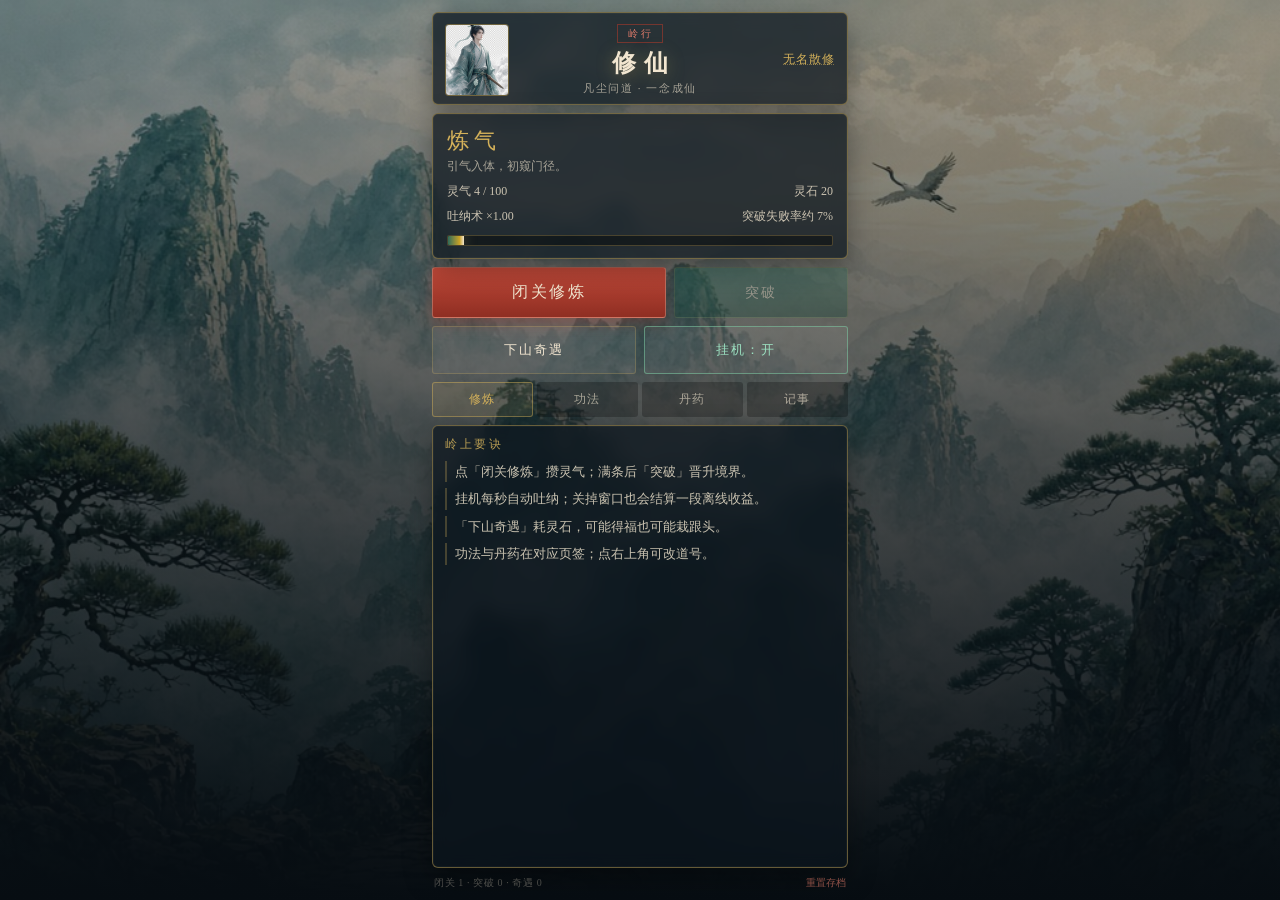
<file: web/index.html>
<!DOCTYPE html>
<html lang="zh-CN">
<head>
  <meta charset="UTF-8" />
  <meta name="viewport" content="width=device-width, initial-scale=1, viewport-fit=cover" />
  <meta name="apple-mobile-web-app-capable" content="yes" />
  <meta name="theme-color" content="#070d12" />
  <title>岭行 · 修仙</title>
  <link rel="stylesheet" href="style.css" />
</head>
<body>
  <div class="overlay" id="overlay"><span id="overlayText">突破</span></div>
  <div class="float-layer" id="floatLayer"></div>

  <div class="app">
    <header class="frame header">
      <img class="hero-thumb" id="hero" src="../assets/ai/hero.png" alt="修士" />
      <div class="header-mid">
        <div class="seal" id="title">岭行</div>
        <h1 class="title">修仙</h1>
        <p class="subtitle" id="subtitle">凡尘问道 · 一念成仙</p>
      </div>
      <div class="player" id="playerName" title="点此改道号">无名散修</div>
    </header>

    <section class="frame realm-card" id="realmCard">
      <div class="realm-name" id="realm">炼气</div>
      <div class="realm-desc" id="realmDesc">引气入体，初窥门径。</div>
      <div class="meta-row">
        <span id="qiText">灵气 0 / 100</span>
        <span id="stoneText">灵石 20</span>
      </div>
      <div class="meta-row">
        <span id="techText">吐纳术 ×1.00</span>
        <span id="failHint">突破失败率约 7%</span>
      </div>
      <div class="bar-wrap"><div class="bar" id="bar"></div></div>
    </section>

    <div class="actions">
      <button type="button" class="btn btn-primary" id="btnTrain">闭关修炼</button>
      <button type="button" class="btn btn-secondary" id="btnBreak" disabled>突破</button>
    </div>
    <div class="actions-sub">
      <button type="button" class="btn btn-ghost" id="btnAdventure">下山奇遇</button>
      <button type="button" class="btn btn-ghost on" id="btnAuto">挂机：开</button>
    </div>

    <nav class="tabs" aria-label="分区">
      <button type="button" data-tab="train" class="active">修炼</button>
      <button type="button" data-tab="tech">功法</button>
      <button type="button" data-tab="pill">丹药</button>
      <button type="button" data-tab="log">记事</button>
    </nav>

    <section class="frame panel" id="panel-train">
      <div class="panel-title">岭上要诀</div>
      <div class="log">
        <p>点「闭关修炼」攒灵气；满条后「突破」晋升境界。</p>
        <p>挂机每秒自动吐纳；关掉窗口也会结算一段离线收益。</p>
        <p>「下山奇遇」耗灵石，可能得福也可能栽跟头。</p>
        <p>功法与丹药在对应页签；点右上角可改道号。</p>
      </div>
    </section>

    <section class="frame panel hidden" id="panel-tech">
      <div class="panel-title">功法</div>
      <div class="list" id="techList"></div>
    </section>

    <section class="frame panel hidden" id="panel-pill">
      <div class="panel-title">丹药（灵石购服）</div>
      <div class="list" id="pillList"></div>
    </section>

    <section class="frame panel hidden" id="panel-log">
      <div class="panel-title">仙山记事</div>
      <div class="log" id="log"></div>
    </section>

    <div class="footer">
      <span id="stats">闭关 0 · 突破 0 · 奇遇 0</span>
      <button type="button" id="btnReset">重置存档</button>
    </div>
  </div>

  <script src="data.js"></script>
  <script src="app.js"></script>
</body>
</html>
</file>
<file: web/style.css>
:root {
  --ink: #12151a;
  --paper: #f2e6d0;
  --paper-dim: rgba(242, 230, 208, 0.62);
  --cinnabar: #b33a2b;
  --jade: #3a8f74;
  --gold: #d4b15a;
  --gold-dim: rgba(212, 177, 90, 0.45);
  --panel: rgba(12, 22, 30, 0.72);
  --safe-bottom: env(safe-area-inset-bottom, 0px);
}

* { box-sizing: border-box; margin: 0; padding: 0; }

html, body {
  height: 100%;
  overflow: hidden;
  font-family: "Source Han Serif SC", "Noto Serif SC", "Songti SC", "SimSun", serif;
  color: var(--paper);
  background: #070d12;
}

body {
  background:
    linear-gradient(180deg, rgba(7, 13, 18, 0.35) 0%, rgba(7, 13, 18, 0.75) 55%, #070d12 100%),
    url("../assets/ai/bg.png") center top / cover no-repeat;
}

.app {
  position: relative;
  z-index: 1;
  max-width: 440px;
  height: 100%;
  margin: 0 auto;
  padding: 12px 12px calc(10px + var(--safe-bottom));
  display: flex;
  flex-direction: column;
  gap: 8px;
}

.frame {
  background: var(--panel);
  border: 1px solid var(--gold-dim);
  box-shadow: 0 10px 28px rgba(0, 0, 0, 0.35), inset 0 0 0 1px rgba(255, 255, 255, 0.03);
  border-radius: 6px;
  backdrop-filter: blur(8px);
}

.header {
  padding: 10px 12px 8px;
  display: grid;
  grid-template-columns: 72px 1fr 72px;
  align-items: center;
  gap: 6px;
}

.hero-thumb {
  width: 64px;
  height: 72px;
  object-fit: cover;
  border-radius: 4px;
  border: 1px solid var(--gold-dim);
  background: rgba(0, 0, 0, 0.25);
}

.header-mid { text-align: center; }

.seal {
  display: inline-block;
  font-size: 10px;
  letter-spacing: 0.3em;
  color: #e07a6a;
  border: 1px solid rgba(179, 58, 43, 0.55);
  padding: 2px 8px 1px 10px;
  margin-bottom: 4px;
}

.title {
  font-size: 24px;
  letter-spacing: 0.32em;
  text-indent: 0.32em;
  text-shadow: 0 2px 18px rgba(212, 177, 90, 0.35);
}

.subtitle {
  margin-top: 2px;
  font-size: 11px;
  letter-spacing: 0.14em;
  color: var(--paper-dim);
}

.player {
  font-size: 12px;
  letter-spacing: 0.08em;
  color: var(--gold);
  text-align: right;
  cursor: pointer;
  text-decoration: underline dotted rgba(212, 177, 90, 0.5);
}

.realm-card { padding: 12px 14px; position: relative; overflow: hidden; }

.realm-name {
  font-size: 22px;
  letter-spacing: 0.22em;
  color: var(--gold);
}

.realm-desc {
  margin-top: 2px;
  font-size: 12px;
  color: var(--paper-dim);
}

.meta-row {
  margin-top: 8px;
  display: flex;
  justify-content: space-between;
  gap: 8px;
  font-size: 12px;
  color: rgba(242, 230, 208, 0.8);
}

.bar-wrap {
  margin-top: 10px;
  height: 11px;
  background: rgba(0, 0, 0, 0.4);
  border: 1px solid rgba(212, 177, 90, 0.28);
  border-radius: 2px;
  overflow: hidden;
}

.bar {
  height: 100%;
  width: 0%;
  background: linear-gradient(90deg, #2f6b5a, #c9a227 72%, #f2e6d0);
  transition: width 0.22s ease;
  box-shadow: 0 0 14px rgba(212, 177, 90, 0.4);
}

.fail-hint {
  margin-top: 6px;
  font-size: 11px;
  color: rgba(242, 230, 208, 0.45);
}

.actions {
  display: grid;
  grid-template-columns: 1.35fr 1fr;
  gap: 8px;
}

.actions-sub {
  display: grid;
  grid-template-columns: 1fr 1fr;
  gap: 8px;
}

.btn {
  appearance: none;
  border: none;
  cursor: pointer;
  font-family: inherit;
  letter-spacing: 0.16em;
  padding: 14px 10px;
  border-radius: 3px;
  transition: transform 0.1s ease, opacity 0.12s;
  user-select: none;
  -webkit-tap-highlight-color: transparent;
  color: var(--paper);
}

.btn:active { transform: scale(0.97); }
.btn:disabled { opacity: 0.38; cursor: not-allowed; transform: none; }

.btn-primary {
  background: linear-gradient(180deg, #c24a3a, #8f2e22);
  border: 1px solid rgba(242, 230, 208, 0.28);
  box-shadow: 0 6px 16px rgba(179, 58, 43, 0.32);
  font-size: 16px;
}

.btn-secondary {
  background: linear-gradient(180deg, rgba(47, 107, 90, 0.95), rgba(24, 70, 58, 0.95));
  border: 1px solid rgba(212, 177, 90, 0.28);
  font-size: 14px;
}

.btn-ghost {
  background: rgba(255, 255, 255, 0.06);
  border: 1px solid rgba(212, 177, 90, 0.25);
  font-size: 13px;
}

.btn-ghost.on {
  border-color: rgba(122, 201, 160, 0.55);
  color: #9be0c0;
}

.tabs {
  display: grid;
  grid-template-columns: repeat(4, 1fr);
  gap: 4px;
}

.tabs button {
  appearance: none;
  border: 1px solid transparent;
  background: rgba(0, 0, 0, 0.25);
  color: var(--paper-dim);
  font-family: inherit;
  font-size: 12px;
  letter-spacing: 0.12em;
  padding: 8px 4px;
  border-radius: 3px;
  cursor: pointer;
}

.tabs button.active {
  color: var(--gold);
  border-color: var(--gold-dim);
  background: rgba(212, 177, 90, 0.1);
}

.panel {
  flex: 1;
  min-height: 0;
  padding: 10px 12px;
  display: flex;
  flex-direction: column;
}

.panel.hidden { display: none; }

.panel-title {
  font-size: 12px;
  letter-spacing: 0.22em;
  color: rgba(212, 177, 90, 0.85);
  margin-bottom: 8px;
}

.log {
  flex: 1;
  overflow-y: auto;
  font-size: 13px;
  line-height: 1.65;
  color: rgba(242, 230, 208, 0.82);
}

.log p {
  margin-bottom: 6px;
  padding-left: 8px;
  border-left: 2px solid rgba(212, 177, 90, 0.28);
}

.log .hi { color: var(--gold); }
.log .bad { color: #e07a6a; }
.log .good { color: #7dcea0; }

.list {
  flex: 1;
  overflow-y: auto;
  display: flex;
  flex-direction: column;
  gap: 8px;
}

.cell {
  display: flex;
  gap: 10px;
  align-items: center;
  text-align: left;
  width: 100%;
  padding: 10px;
  border-radius: 4px;
  border: 1px solid rgba(212, 177, 90, 0.22);
  background: rgba(0, 0, 0, 0.22);
  color: var(--paper);
  font-family: inherit;
  cursor: pointer;
}

.cell.active { border-color: rgba(212, 177, 90, 0.65); background: rgba(212, 177, 90, 0.1); }
.cell:disabled { opacity: 0.4; cursor: not-allowed; }
.cell img { width: 40px; height: 40px; border-radius: 50%; object-fit: cover; }
.cell strong { display: block; font-size: 14px; letter-spacing: 0.08em; }
.cell span { display: block; font-size: 11px; color: var(--paper-dim); margin-top: 2px; }

.pill-dot {
  width: 36px;
  height: 36px;
  border-radius: 50%;
  background: radial-gradient(circle at 35% 30%, #f2e6d0, #b33a2b 55%, #5a1c16);
  border: 1px solid var(--gold-dim);
  flex-shrink: 0;
}

.footer {
  display: flex;
  justify-content: space-between;
  align-items: center;
  font-size: 10px;
  color: rgba(242, 230, 208, 0.35);
  letter-spacing: 0.06em;
  padding: 0 2px;
}

.footer button {
  appearance: none;
  border: none;
  background: transparent;
  color: rgba(224, 122, 106, 0.7);
  font-family: inherit;
  font-size: 10px;
  cursor: pointer;
}

.flash { animation: flash 0.45s ease; }
@keyframes flash {
  0% { filter: brightness(1); }
  40% { filter: brightness(1.6) saturate(1.25); }
  100% { filter: brightness(1); }
}

.overlay {
  pointer-events: none;
  position: fixed;
  inset: 0;
  display: flex;
  align-items: center;
  justify-content: center;
  background: radial-gradient(circle, rgba(212, 177, 90, 0.18), transparent 55%);
  opacity: 0;
  transition: opacity 0.25s ease;
  z-index: 20;
}

.overlay.show { opacity: 1; }

.overlay span {
  font-size: 36px;
  letter-spacing: 0.35em;
  text-indent: 0.35em;
  color: var(--gold);
  text-shadow: 0 0 24px rgba(212, 177, 90, 0.75);
}

.float-layer {
  pointer-events: none;
  position: fixed;
  inset: 0;
  z-index: 15;
}

.float-num {
  position: absolute;
  font-size: 16px;
  letter-spacing: 0.08em;
  animation: rise 0.9s ease forwards;
  color: var(--paper);
}

.float-num.good { color: #7dcea0; }
.float-num.gold { color: var(--gold); }

@keyframes rise {
  from { transform: translateY(0); opacity: 1; }
  to { transform: translateY(-48px); opacity: 0; }
}
</file>
